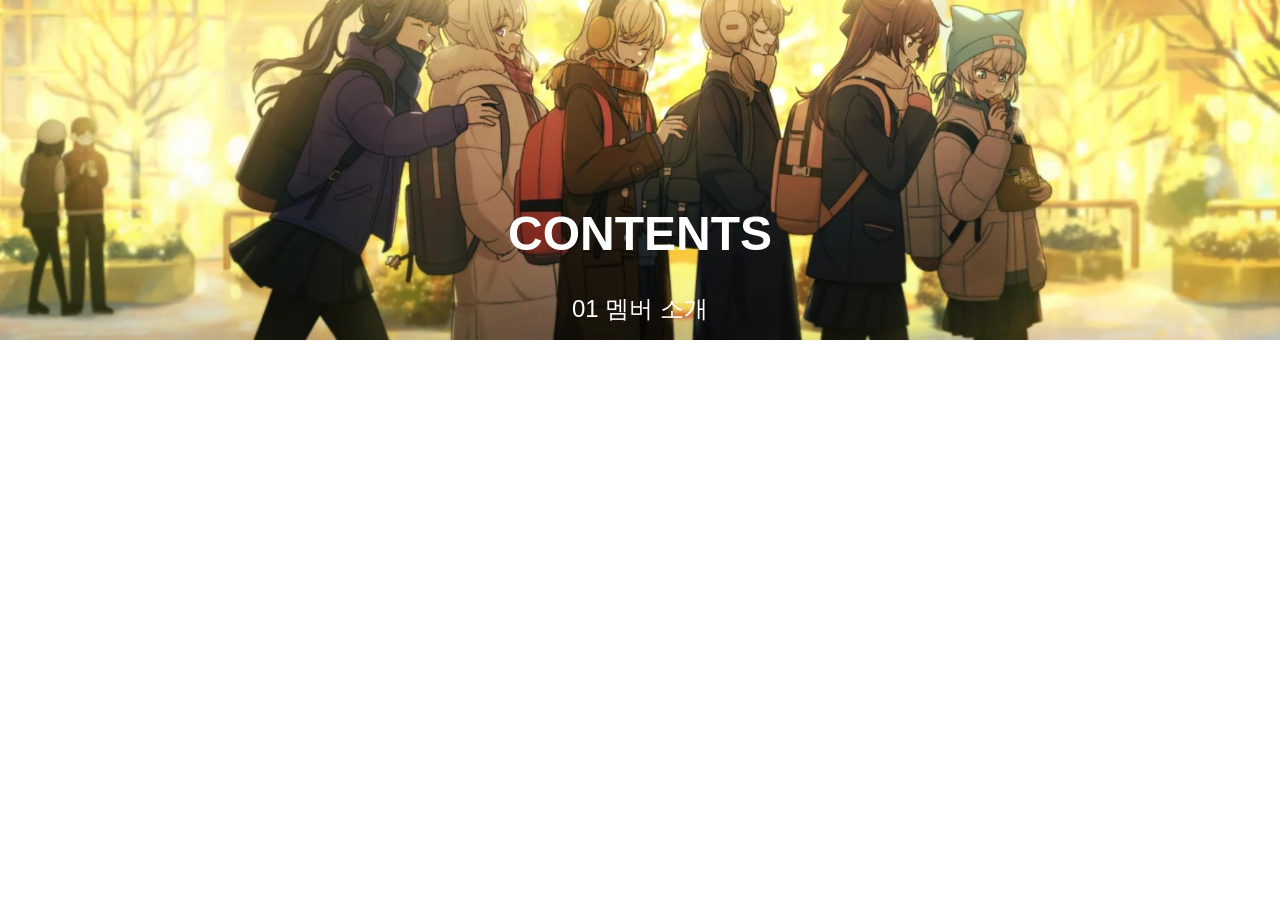
<file: index.html>
<!DOCTYPE html>
<html>
<head>
  <title>Image to HTML and CSS</title>
  <style>
    body {
      background-image: url('./css/idol\ data\ 2/guide/유입가이드-CONTENTS.PNG');
      background-size: cover;
      background-position: center;
      font-family: Arial, sans-serif;
      background-repeat: no-repeat;
      background-position: center;
      background-size:cover;
    }
    .contents {
      position: absolute;
      top: 50%;
      left: 50%;
      transform: translate(-50%, -50%);
      color: white;
      text-align: center;
    }
    .contents h1 {
      font-size: 3rem;
      margin-bottom: 2rem;
    }
    .contents ul {
      list-style: none;
      margin: 0;
      padding: 0;
    }
    .contents li {
      font-size: 1.5rem;
      margin-bottom: 1rem;
    }
  </style>
</head>
<body>
  <div class="contents">
    <h1>CONTENTS</h1>
    <ul>
      <li>01 멤버 소개</li>
      <li>02 음악 학당 소개</li>
      <li>03 학회 라이브와 일 에세이</li>
      <li>04 오디션 과정</li>
      <li>05 에세이 아이돌과 끝 가에</li>
      <li>06 에세이 아이돌을 담은 편지</li>
      <li>07 웹툰을 사랑한 방법</li>
      <li>08 카메라 모음</li>
      <li>09 학생 및 직업의 라리키 모음</li>
    </ul>
  </div>
</body>
</html>
</file>
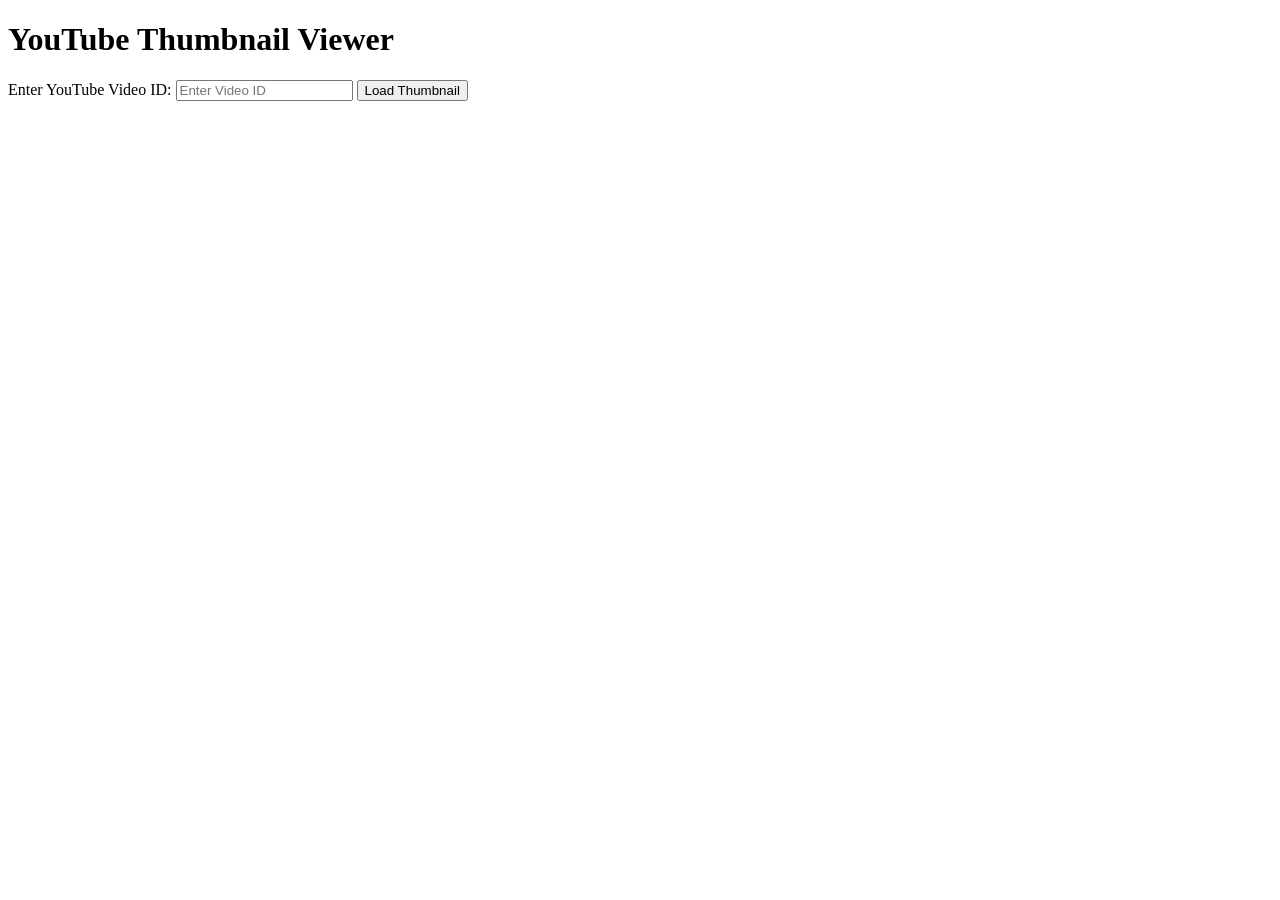
<file: hmtl.html>
<!DOCTYPE html>
<html lang="en">
<head>
    <meta charset="UTF-8">
    <meta name="viewport" content="width=device-width, initial-scale=1.0">
    <title>YouTube Thumbnail Viewer</title>
    <style>

    </style>
</head>
<body>

    <h1>YouTube Thumbnail Viewer</h1>
    
    <label for="videoIdInput">Enter YouTube Video ID:</label>
    <input type="text" id="videoIdInput" placeholder="Enter Video ID">
    <button onclick="loadThumbnail()">Load Thumbnail</button>
    
    <div id="thumbnailContainer"></div>

    <script>
        // 사용자가 발급받은 YouTube API 키를 여기에 입력
        const youtubeApiKey = 'AIzaSyASfrjWfCEAU0kLEOg4PGl9OpdmB0QuUV0';

        function loadThumbnail() {
            const videoId = document.getElementById('videoIdInput').value;
            const thumbnailContainer = document.getElementById('thumbnailContainer');

            // YouTube API를 통해 영상 정보 가져오기
            fetch(`https://www.googleapis.com/youtube/v3/videos?id=${videoId}&key=${youtubeApiKey}&part=snippet`)
                .then(response => response.json())
                .then(data => {
                    if (data.items && data.items.length > 0) {
                        const thumbnailUrl = data.items[0].snippet.thumbnails.medium.url;

                        // 썸네일 이미지를 표시
                        thumbnailContainer.innerHTML = `<img src="${thumbnailUrl}" alt="Video Thumbnail">`;
                    } else {
                        thumbnailContainer.innerHTML = 'Video not found.';
                    }
                })
                .catch(error => {
                    console.error('Error fetching video data:', error);
                    thumbnailContainer.innerHTML = 'An error occurred.';
                });
        }
    </script>
</body>
</html>
</file>
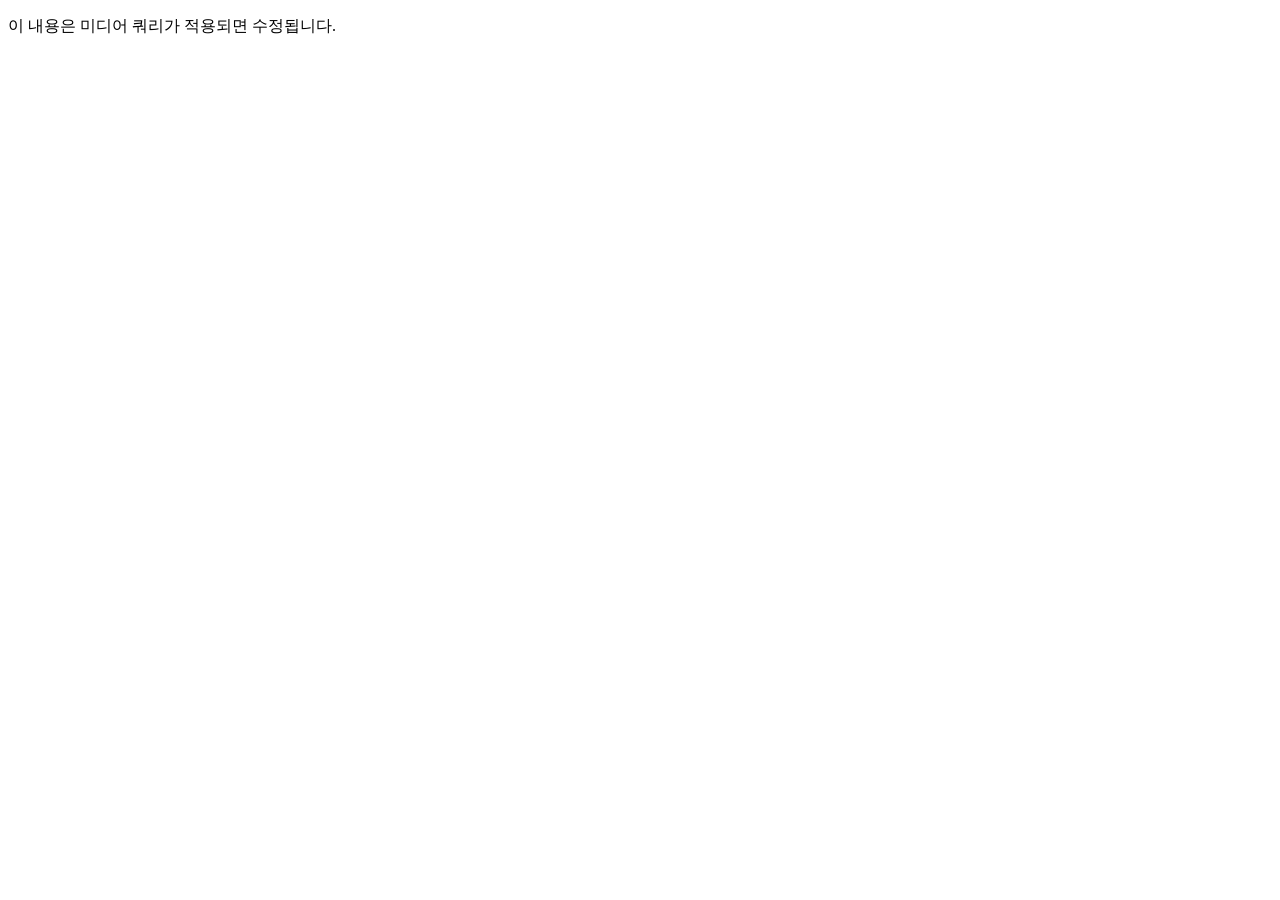
<file: html copy.html>
<!DOCTYPE html>
<html lang="en">
<head>
    <meta charset="UTF-8">
    <meta name="viewport" content="width=device-width, initial-scale=1.0">
    <title>Responsive Text Example</title>
    <style>
        /* 추가적인 스타일링은 여기에 작성할 수 있습니다. */
    </style>
</head>
<body>

    <p id="responsiveText">
        이 내용은 미디어 쿼리가 적용되면 수정됩니다.
    </p>

    <script>
        // JavaScript로 미디어 쿼리 감지
        const mediaQuery = window.matchMedia('(max-width: 690px)');

        // 초기 화면 크기에 따라 즉시 실행
        handleMediaQuery(mediaQuery);

        // 미디어 쿼리 변경 감지 시 이벤트 처리
        mediaQuery.addListener(handleMediaQuery);

        // 미디어 쿼리에 따라 내용 수정하는 함수
        function handleMediaQuery(query) {
            const responsiveText = document.getElementById('responsiveText');

            if (query.matches) {
                // 화면이 690px 이하일 때의 처리
                responsiveText.innerText = '화면이 작아서 수정된 내용입니다.';
            } else {
                // 화면이 690px 초과일 때의 처리
                responsiveText.innerText = '이 내용은 미디어 쿼리가 적용되면 수정됩니다.';
            }
        }
    </script>
</body>
</html>
</file>
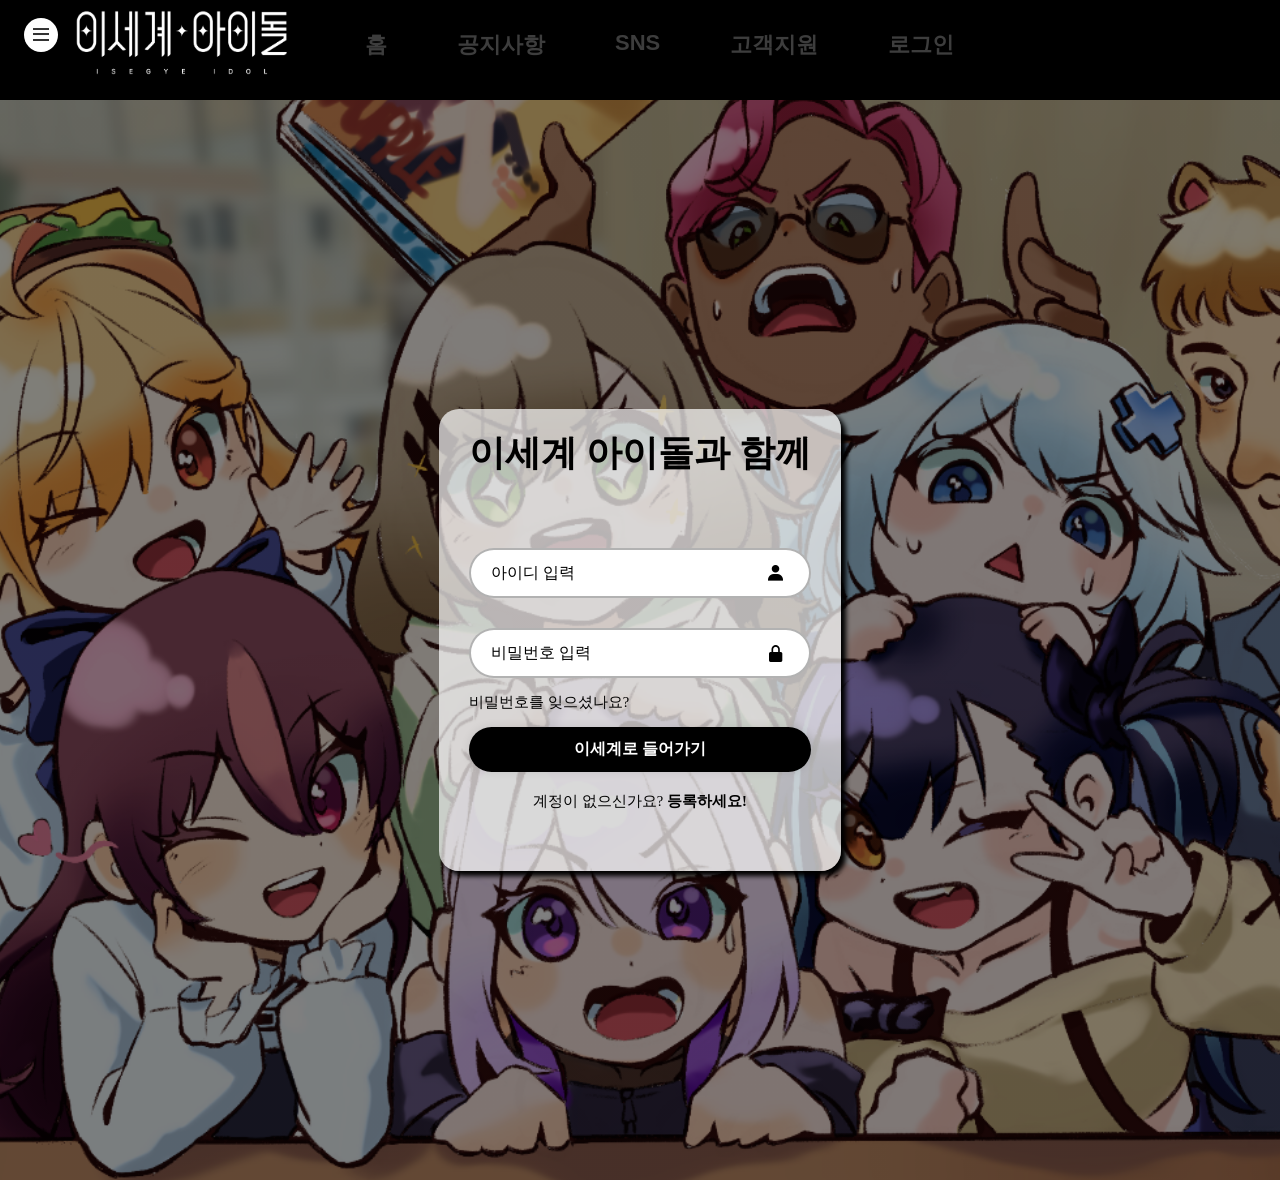
<file: login.html>
<!DOCTYPE html>
<html lang="ko">
    <head>
        <meta charset="UTF-8">
        <meta http-equiv="X-UA-Compatible" content="IE=edge">
        <meta name="viewport" content="width=device-width, initial-scale=1.0">
        <title>로그인 및 회원가입</title>
        <link rel="shortcut icon" type="image/x-icon" href="./images/idol data 2 title logo.png">
        <link rel="stylesheet" type="text/css" href="./css/idol data 2/menu/Menu-2.css">
        <link rel="stylesheet" type="text/css" href="./css/setting.css">
        <link rel="stylesheet" type="text/css" href="./css/idol data 2/menu/Menu.css">
        <link rel="stylesheet" type="text/css" href="./css/login/login.css">
        <link href="https://unpkg.com/boxicons@2.1.4/css/boxicons.min.css" rel="stylesheet">

        <script type="text/javascript" src="./javascript/idol data 2/menu/menu-1.js"></script>
        <script type="text/javascript" src="./javascript/login/pw-id.js"></script>
    </head>
    <body>
        <div class="login-div-img">
            <nav class="custom-nav">
                <div class="custom-logo">
                <i class="bx bx-menu custom-menu-icon"></i>
                </div>
                <div class="custom-sidebar">
                <div class="custom-logo">
                    <i class="bx bx-menu custom-menu-icon"></i>
                    <span class="custom-logo-name">ISEGYE IDOL</span>
                </div>
                <div class="custom-sidebar-content">
                    <ul class="custom-lists">
                    <li class="custom-list">
                        <a href="./idol-data-2.html" class="custom-nav-link">
                        <i class="bx bx-home-alt icon"></i>
                        <span class="custom-link"> &nbsp;&nbsp;홈</span>
                        </a>
                    </li>
                    <li class="custom-list">
                        <a href="#" class="custom-nav-link">
                        <i class="bx bx-bell icon"></i>
                        <span class="custom-link"> &nbsp;&nbsp;공지사항</span>
                        </a>
                    </li>
                    <li class="custom-list">
                        <a href="#" class="custom-nav-link">
                        <i class="bx bx-message-rounded icon"></i>
                        <span class="custom-link"> &nbsp;&nbsp;고객지원</span>
                        </a>
                    </li>
                    <li class="custom-list">
                        <a href="#" class="custom-nav-link">
                        <i class="bx bx-folder-open icon"></i>
                        <span class="custom-link"> &nbsp;&nbsp;패치노트</span>
                        </a>
                    </li>
                    <li class="custom-list">
                        <a href="#" class="custom-nav-link">
                        <i class="bx bx-cog icon"></i>
                        <span class="custom-link"> &nbsp;&nbsp;설정</span>
                        </a>
                    </li>
                    </ul>
                    <a href="./idol-data-2.html">
                    <img class="custom-img" src="./images/idol data 2 title logo.png" alt="Main logo">
                    </a>
                </div>
                </div>
            </nav>
            <section class="overlay"></section>
            <center style="height:100px;">
                <div class="Main-Menu-div">
                    <a href="./idol-data-2.html">
                        <img class="Main-logo" src="./images/main logo.png" alt="Main logo">
                    </a>
                    <!-- <a href="#none"><img class="Main-logo" src="./images/ISEGYE IDOL logo.png" alt="Main logo"></a> -->
                    <div class="Menu-main">
                        <ul class="Menu-ul">
                        <li><a href="./idol-data-2.html">홈</a></li>
                        <li class="menu-margin"><a href="#none">공지사항</a></li>
                        <li class="menu-margin"><a href="#none">SNS</a></li>
                        <li class="menu-margin"><a href="#none">고객지원</a></li>
                        <li class="menu-margin"><a href="./login.html">로그인</a></li>
                        </ul>
                    </div>
                </div>
            </center>
            <div class="login-div">
                <div class="login-win">
                    <form action="">
                        <p class="login-h1">이세계 아이돌과 함께</p>
                        <div class="input-box">
                            <input type="text" placeholder="아이디 입력" required>
                            <i class="bx bxs-user"></i>
                        </div>
                        <div class="input-box">
                            <input id="myInput" type="password" placeholder="비밀번호 입력" required>
                            <i onclick="myFunction()" class="bx bxs-lock-alt"></i>
                        </div>
                        <div class="remember-forgot">
                            <a href="#none">비밀번호를 잊으셨나요?</a>
                        </div>

                        <button type="submit" class="login-btn">이세계로 들어가기</button>
                        <div class="register-link">
                            <p>계정이 없으신가요? <a href="#none">등록하세요!</a></p>
                        </div>
                    </form>
                </div>
            </div>
        </div>
    </body>
</html>
</file>
<file: css/idol data 2/menu/Menu-2.css>
.Menu-main{
    display: flex;
    height: 100px;
    align-items: center;
    justify-content: center;
    font-family: sans-serif;
    background-color: #000;
}

.Menu-ul{
    display: flex;
    flex-wrap: wrap;
    margin-left: 50px;
    margin-bottom: 10px;
    font-weight:bold;
}

.menu-margin{
    margin-left: 30px;
}

.Menu-ul li a{
    color: #3d3d3d;
    font-size: 22px;
    display: block;
    padding: 10px 20px;
    position: relative;
}

.Menu-ul li a::before{
    content: '';
    position: absolute;
    top: 0;
    left: 0;
    width: 100%;
    height: 2px;
    background-color: #5964ff;
    transform: scaleX(0);
    transform-origin: left;
    transition: all 0.4s;
}

.Menu-ul li a::after{
    content: '';
    position: absolute;
    bottom: 0;
    left: 0;
    width: 100%;
    height: 2px;
    background-color: #5964ff;
    transform: scaleX(0);
    transform-origin: right;
    transition: all 0.4s;
}

.Menu-ul li a:hover{
    color: #fff;
}

.Menu-ul li a:hover::after, .Menu-ul li a:hover::before{
    transform: scaleX(1);
}

@media ( max-width: 1035px ) {
    .menu-margin{
        margin-left: 20px;
    }
} 

@media ( max-width: 1000px ) {
    .menu-margin{
        margin-left: 10px;
    }
} 

@media ( max-width: 955px ) {
    .menu-margin{
        margin-left: 0px;
    }
    .Menu-ul li a{
        padding: 5px 10px;
    }
} 

@media ( max-width: 810px ) {
    .Menu-ul{
        margin-left: 20px;
    }
} 

@media ( max-width: 780px ) {
    .Menu-main{
        display: none;
    }
}
</file>
<file: css/setting.css>
*{
    margin: 0; 
    padding: 0;
}

a{text-decoration: none; padding: 0; margin: 0;}

li{list-style: none;}

::-webkit-scrollbar {
    width: 15px;
}

::-webkit-scrollbar-thumb {
    background: #363636;
    border-radius: 5px;
}

::-webkit-scrollbar-thumb:hover {
    background: #707070;
}

img{
    -webkit-user-select: none;
    -khtml-user-select: none;
    -moz-user-select: none;
    -o-user-select: none;
    user-select: none;
    -webkit-user-drag: none;
    -khtml-user-drag: none;
    -moz-user-drag: none;
    -o-user-drag: none;
}

/* */

.z-index-f{
    z-index: 1000;
}

.display-flex{
    display: flex;
}

.MainBody{
    overflow-y: scroll;
    background-color: #161623;
    -webkit-user-select:none;
    -moz-user-select:none;
    -ms-user-select:none;
    user-select:none;
    overflow-x: hidden;
}

.Main-logo{
    transform: translate(0, -20px);
    margin-left: 70px;
    z-index: 1;
    width: 225px;
    height: 125px;
}

.Main-Menu-div{
    overflow-x: scroll;
    overflow-y: hidden;
    width: 100%;
    height: 100px;
    background-color: #000;
    display:inline-flex;
}

.main-site {
    visibility: hidden;
    position: absolute;
    left: -99999px;
}

.main-site.active {
    visibility: visible;
    position:sticky;
}

.banner-img{
    border-radius: 15px;
    margin-top: 25px; 
    width: 94%; 
    border: 1px solid #000;
}

.wdt60{
    width: 70%;
}

.wdt85{
    width: 85%;
}

@media ( max-width: 1200px ){
    .wdt60{
        width: 75%;
    }
    .wdt85{
        width: 90%;
    }
}

@media ( max-width: 1000px ){
    .wdt60{
        width: 80%;
    }
    .wdt85{
        width: 95%;
    }
}

@media ( max-width: 800px ){
    .wdt60{
        width: 90%;
    }
    .wdt85{
        width: 95%;
    }
}

@media ( max-width: 600px ){
    .wdt60{
        width: 95.7%;
    }
    .wdt85{
        width: 97%;
    }
}


.playlist-bottom{
    height: 100px;
    width: 50px;
    background-color: #ffffff00;
}

@media ( max-width: 800px ){
    .banner-img{
        margin-top: 15px; 
    }
}

@media ( max-width: 500px ){
    .banner-img{
        margin-top: 5px; 
    }
}

@media ( max-width: 1600px ){
    .playlist-bottom{
        height: 550px;
        width: 100px;
        background-color: #ffffff00;
    }
}
</file>
<file: css/idol data 2/menu/Menu.css>
/* 왼쪽 menu */

.custom-nav {
  position: fixed;
  top: 0;
  left: 0;
  height: 70px;
  width: 10%;
  display: flex;
  align-items: center;
  box-shadow: 0 0 1px rgba(0, 0, 0, 0.1);
  z-index: 2;
}

.custom-logo {
  display: flex;
  align-items: center;
  margin: 0 24px;
}

.custom-menu-icon {
  color: #333;
  font-size: 24px;
  margin-right: 14px;
  cursor: pointer;
}

.custom-logo-name {
  color: #000;
  font-size: 22px;
  font-weight: bold;
  margin-bottom: 5px;
}

.custom-sidebar {
  position: fixed;
  top: 0;
  left: -100%;
  height: 100%;
  width: 260px;
  padding: 20px 0;
  background-color: #fff;
  box-shadow: 0 5px 1px rgba(0, 0, 0, 0.1);
  transition: all 0.4s ease;
}

.custom-nav.open .custom-sidebar {
  left: 0;
}

.custom-sidebar-content {
  z-index: 999;
  display: flex;
  height: 100%;
  flex-direction: column;
  justify-content: space-between;
  padding: 30px 16px;
}

.custom-lists {
  list-style: none;
}

.custom-nav-link {
  display: flex;
  align-items: center;
  margin: 8px 0;
  padding: 14px 12px;
  border-radius: 8px;
  text-decoration: none;
}

.custom-lists .custom-nav-link:hover {
  background-color: #4070f4;
}

.custom-nav-link .custom-icon {
  margin-right: 14px;
  font-size: 20px;
  color: #707070;
}

.custom-nav-link .custom-link {
  font-size: 16px;
  color: #707070;
  font-weight: 400;
}

.custom-lists .custom-nav-link:hover .custom-icon,
.custom-lists .custom-nav-link:hover .custom-link {
  color: #fff;
}

.overlay {
  position: fixed;
  top: 0;
  left: -100%;
  height: 1000vh;
  width: 200%;
  opacity: 0;
  pointer-events: none;
  transition: all 0.4s ease;
  background: rgba(0, 0, 0, 0.3);
}

.custom-nav.open ~ .overlay {
  opacity: 1;
  left: 260px;
  pointer-events: auto;
  z-index: 9999;
}

.bx{
  background-color: #fff;
  border-radius: 50%;
  padding: 5px;
}

.custom-img{
  width:70%;
  margin-bottom: 200px;
  margin-left: 70px;
  transform: translateY(100px);
}
</file>
<file: css/login/login.css>
@import url("https://fonts.googleapis.com/css2?family=Poppins:wght@300;400;500;600;700;800;900&display=swap");

*{
    margin: 0;
    padding: 0;
    -webkit-user-select:none;
    -moz-user-select:none;
    -ms-user-select:none;
    user-select:none;
    box-sizing: border-box;
}

.login-div-img{
    background-image: linear-gradient( rgba(0, 0, 0, 0.5), rgba(0, 0, 0, 0.5) ),url(./login-image.png);
    background-size: cover;
    background-position: center;
    
}

.login-div{
    width: 100%;
    align-items:center;
    height: 1080px;
    display:flex;
    justify-content: center;
    align-items: center;
}

/*90%*/
@media ( min-width: 2132px ) {
    .login-div{
        height: 1200px;
    }
}

/*80%*/
@media ( min-width: 2399px ) {
    .login-div{
        height: 1350px;
    }
}

/*75%*/
@media ( min-width: 2559px ) {
    .login-div{
        height: 1450px;
    }
}

/*67%*/
@media ( min-width: 2879px ) {
    .login-div{
        height: 1680px;
    }
}

/*50%*/
@media ( min-width: 3839px ) {
    .login-div{
        height: 2160px;
    }
}

/*33%*/
@media ( min-width: 5759px ) {
    .login-div{
        height: 3240px;
    }
}

/*25%*/
@media ( min-width: 7679px ) {
    .login-div{
        height: 4320px;
    }
}


.login-win{
    background-color: rgba(255, 255, 255, 0.7);
    border: 2px solid rgba(255, 255, 2s55, 0.3);
    border-radius: 20px;
    padding: 60px 30px;
    box-shadow: 5px 5px 5px #000;
}

.login-h1{
    text-align: center;
    font-size: 36px;
    color: #000;
    font-weight: bold;
    position: relative;
    top: -40px;
    font-family: 'Roboto'
}

.login-div .input-box{
    position: relative;
    width: 100%;
    height: 50px;
    margin:30px 0;
}

.input-box input{
    width: 100%;
    height: 100%;
    background: transparent;
    border: none;
    outline: none;
    border: 2px solid rgba(0, 0, 0, 0.3);
    border-radius: 40px;
    font-size: 16px;
    color: #000;
    padding: 20px 45px 20px 20px;
    background-color: #fff;
}

.input-box input::placeholder{
    color:#000;
}

.input-box i{
    position: absolute;
    right: 20px;
    top: 50%;
    transform: translateY(-50%);
    font-size: 20px;
}

.login-div .remember-forgot{
    display: flex;
    justify-content: space-between;
    font-size: 14.5px;
    margin: -15px 0 15px;
}

.remember-forgot a{
    color:#000;
    text-decoration: none;
}

.remember-forgot a:hover{
    text-decoration: underline;
}

.login-div .login-btn{
    width: 100%;
    height: 45px;
    background-color: #000;
    border: none;
    outline: none;
    border-radius: 40px;
    box-shadow: 0 0 10px rgba(0, 0, 0, 0.1);
    cursor: pointer;
    font-size: 16px;
    color: #fff;
    font-weight: 600;
}

.login-div .register-link{
    font-size: 14.5px;
    text-align: center;
    margin-top: 20px;
    color:#000;
}

.register-link p a{
    color:#000;
    text-decoration: none;
    font-weight: 600; 
}

.register-link p a:hover{
    text-decoration: underline;
}

.bx{
    cursor: pointer;
}
</file>
